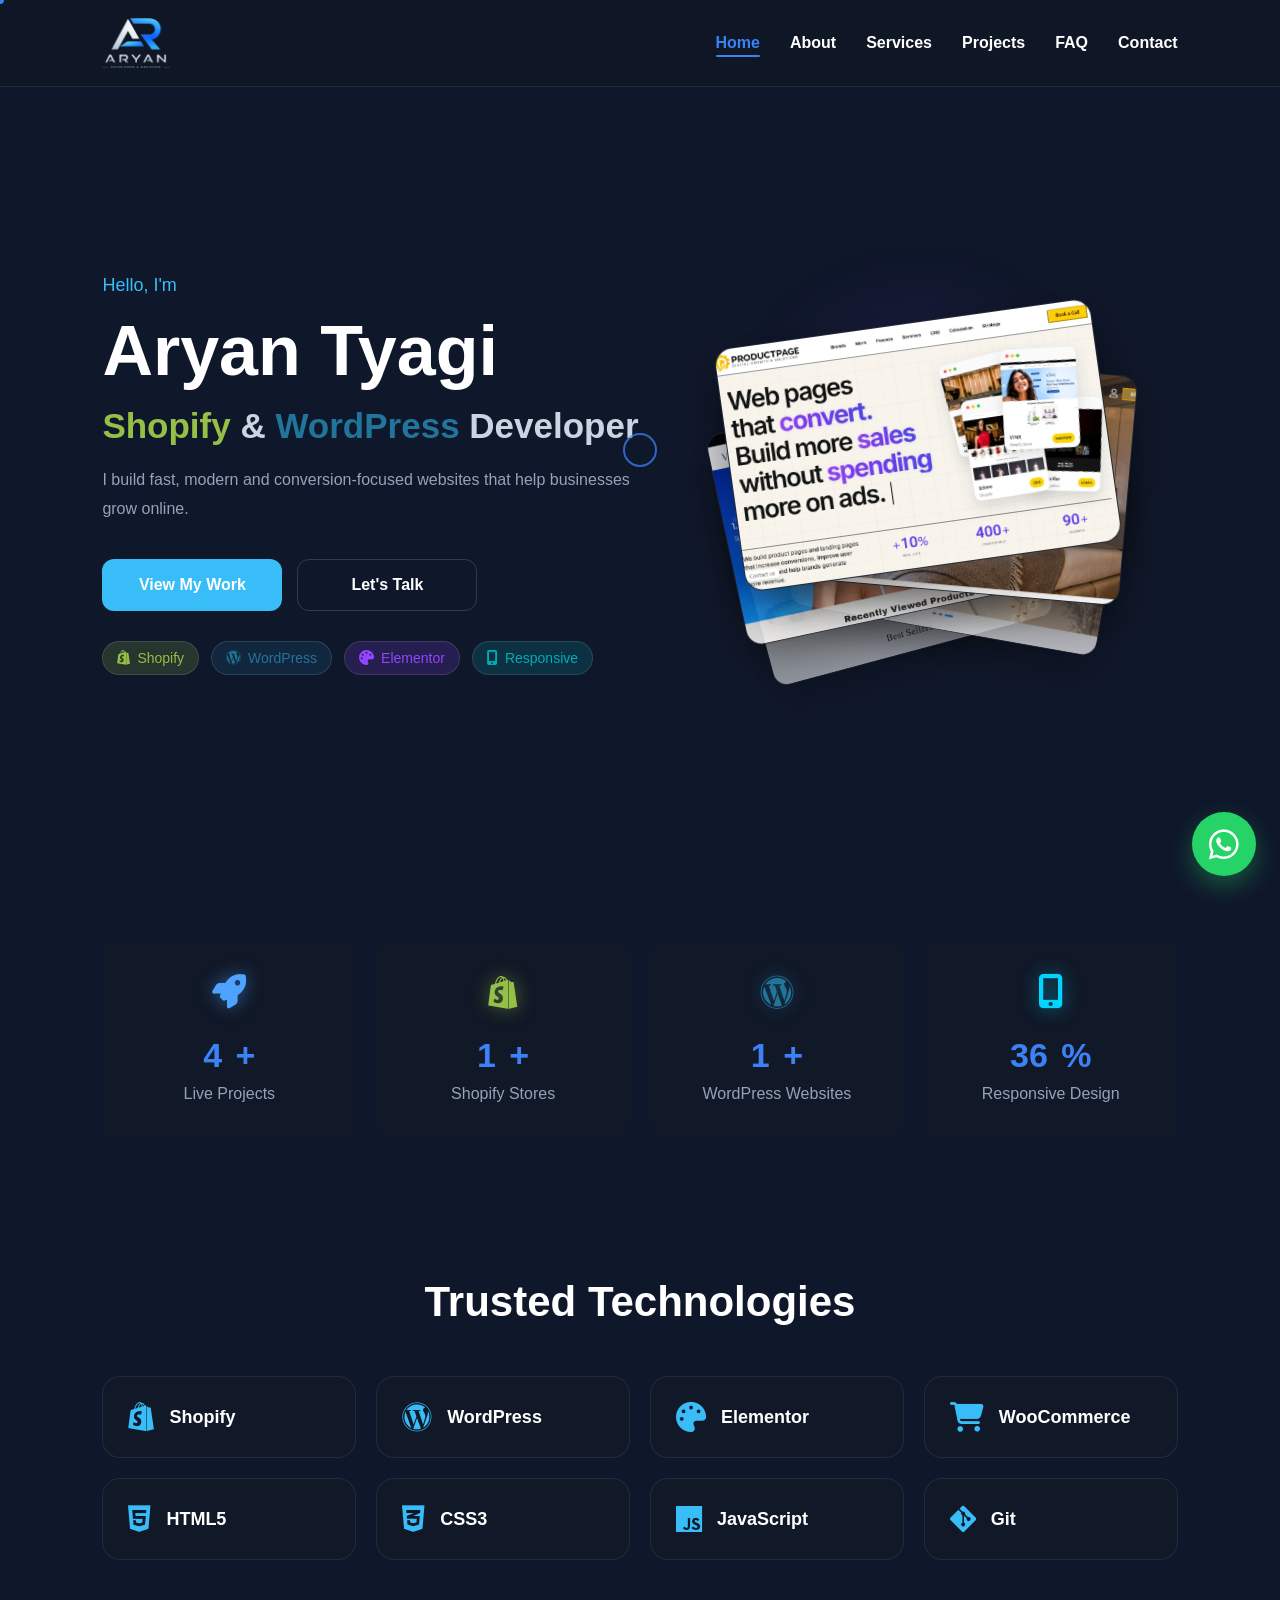
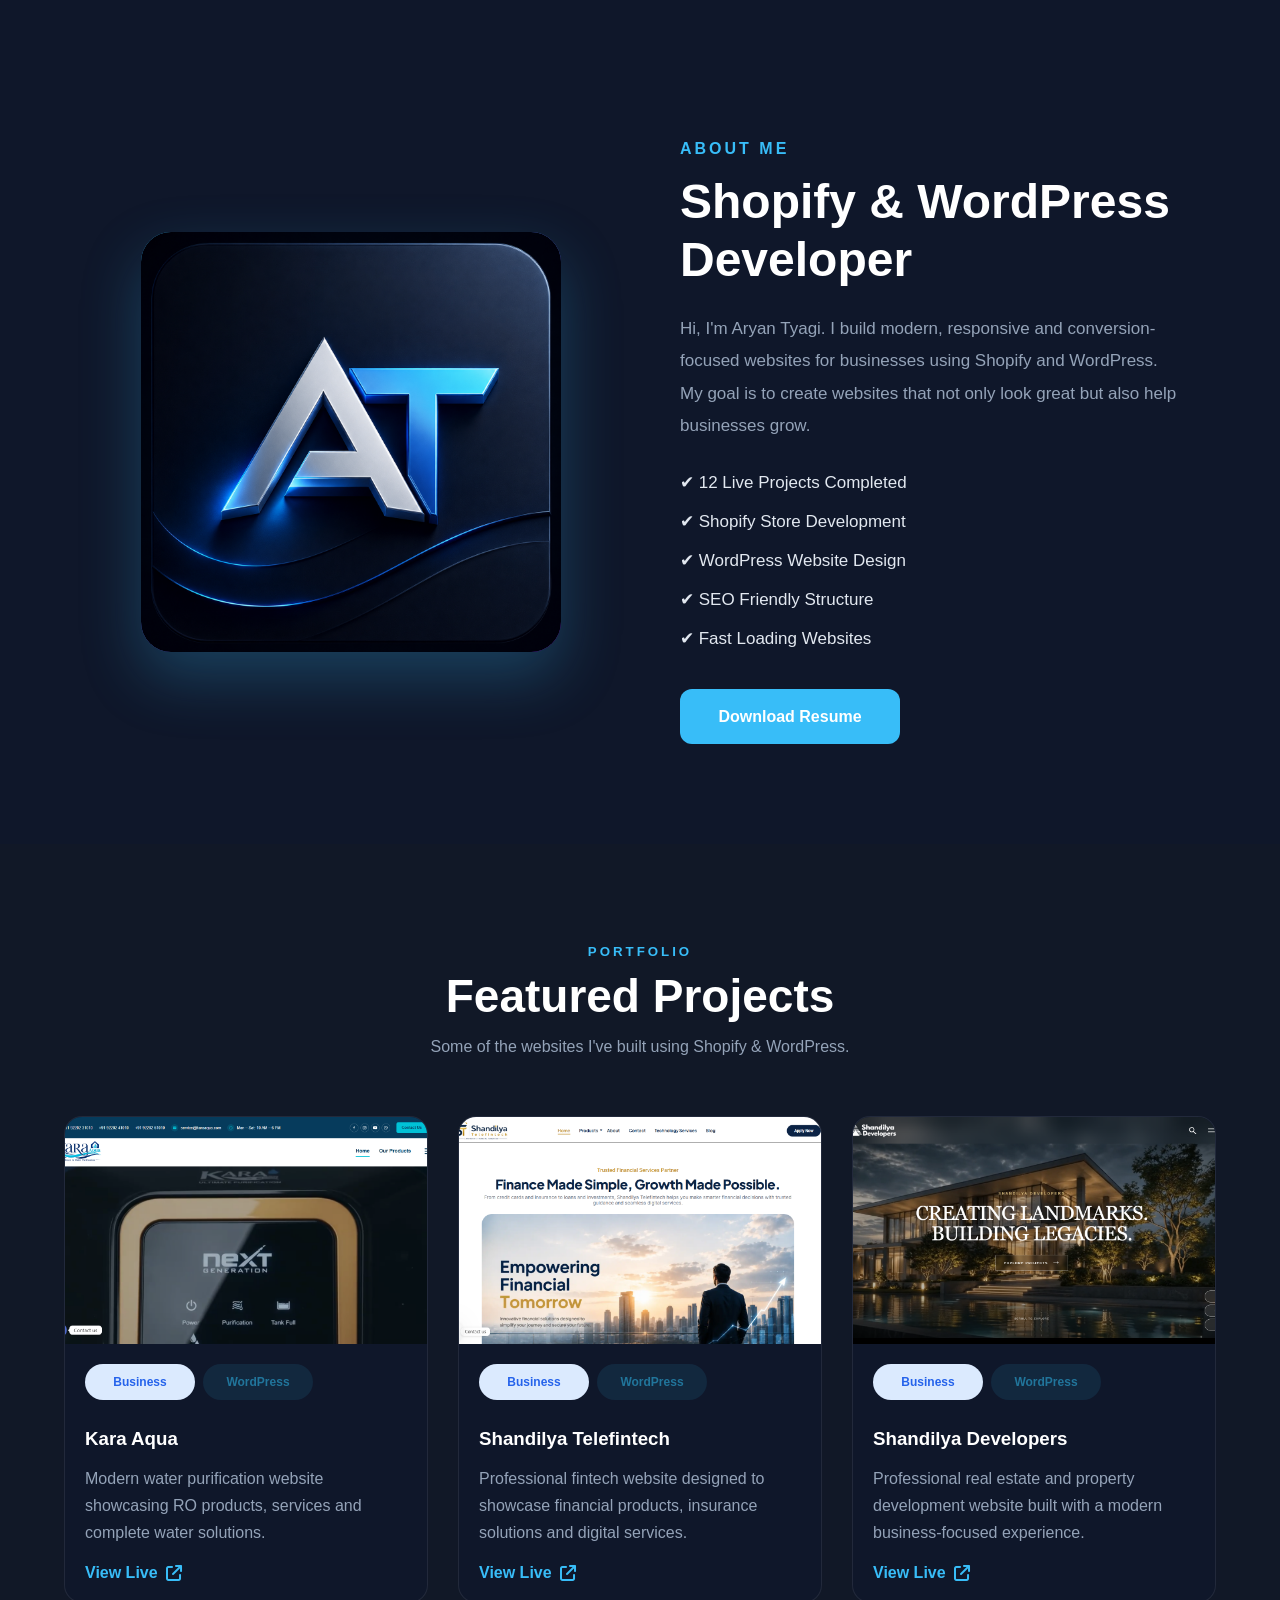
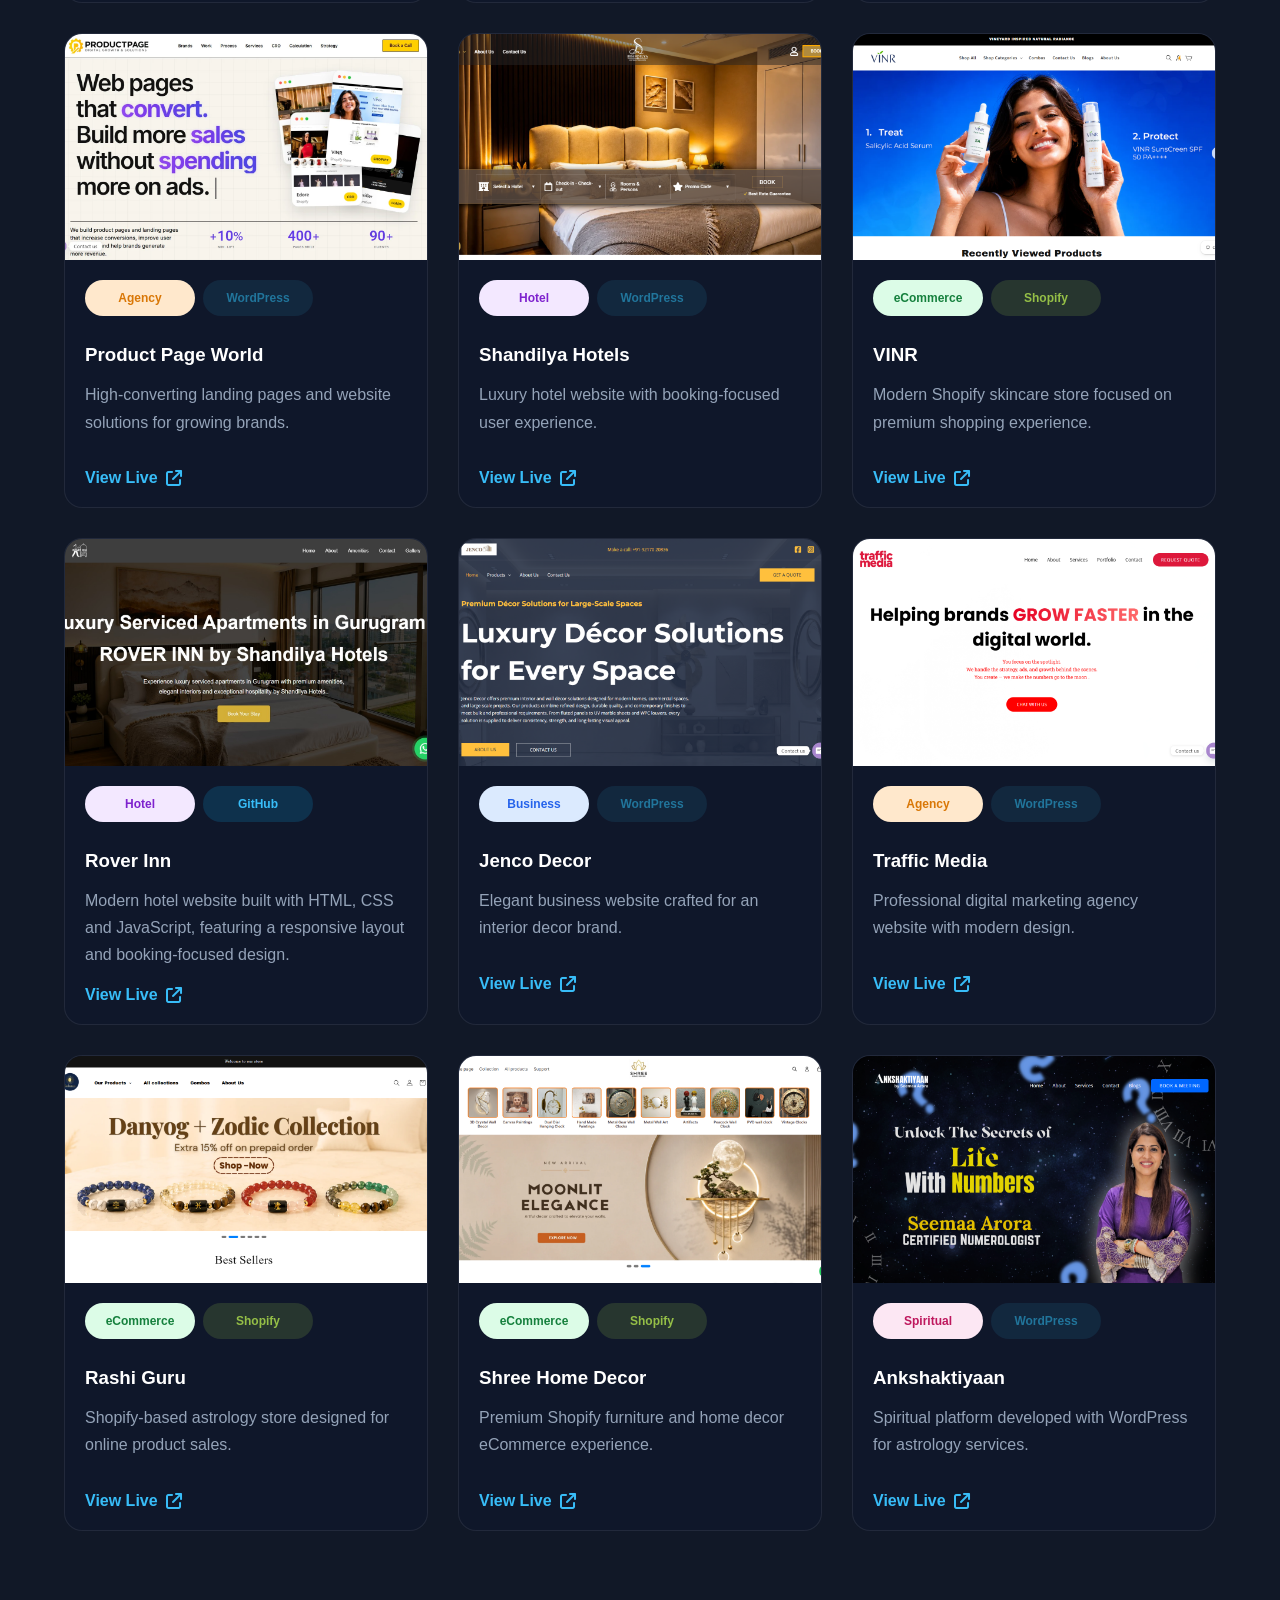
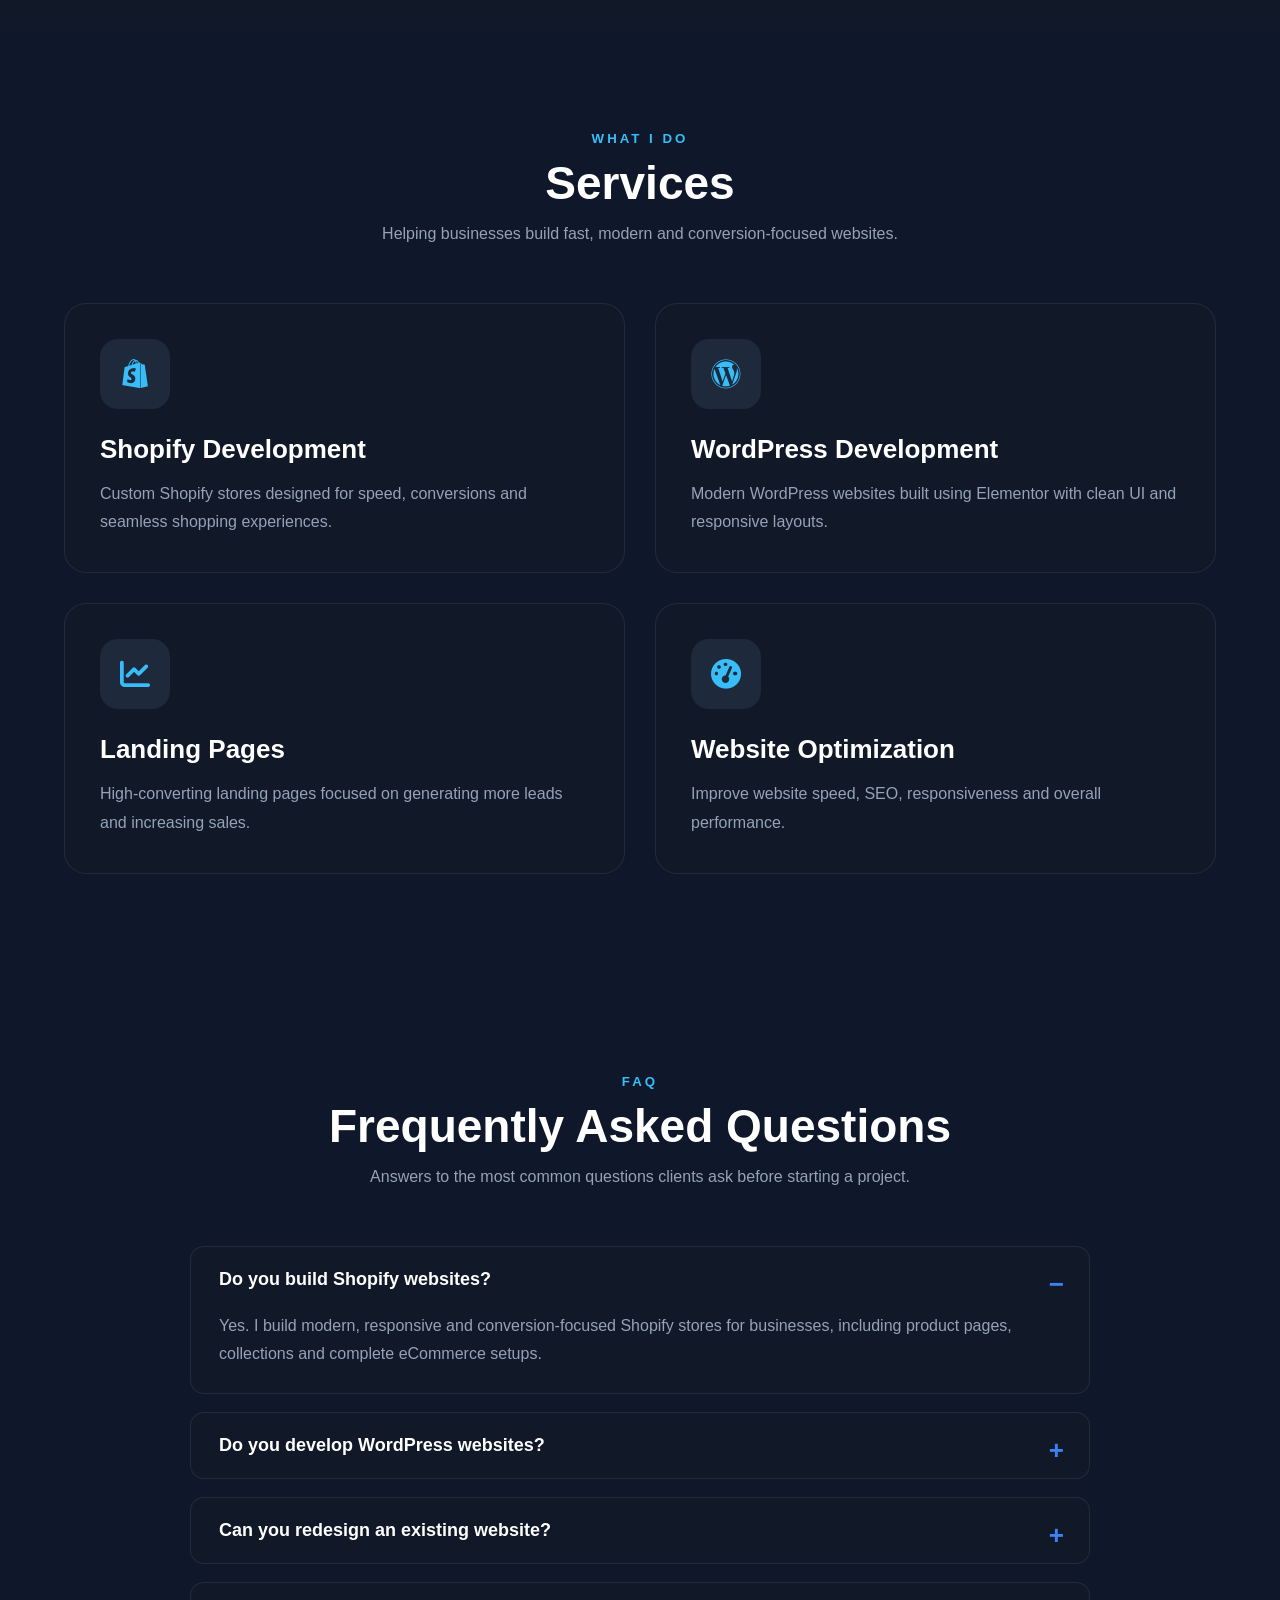
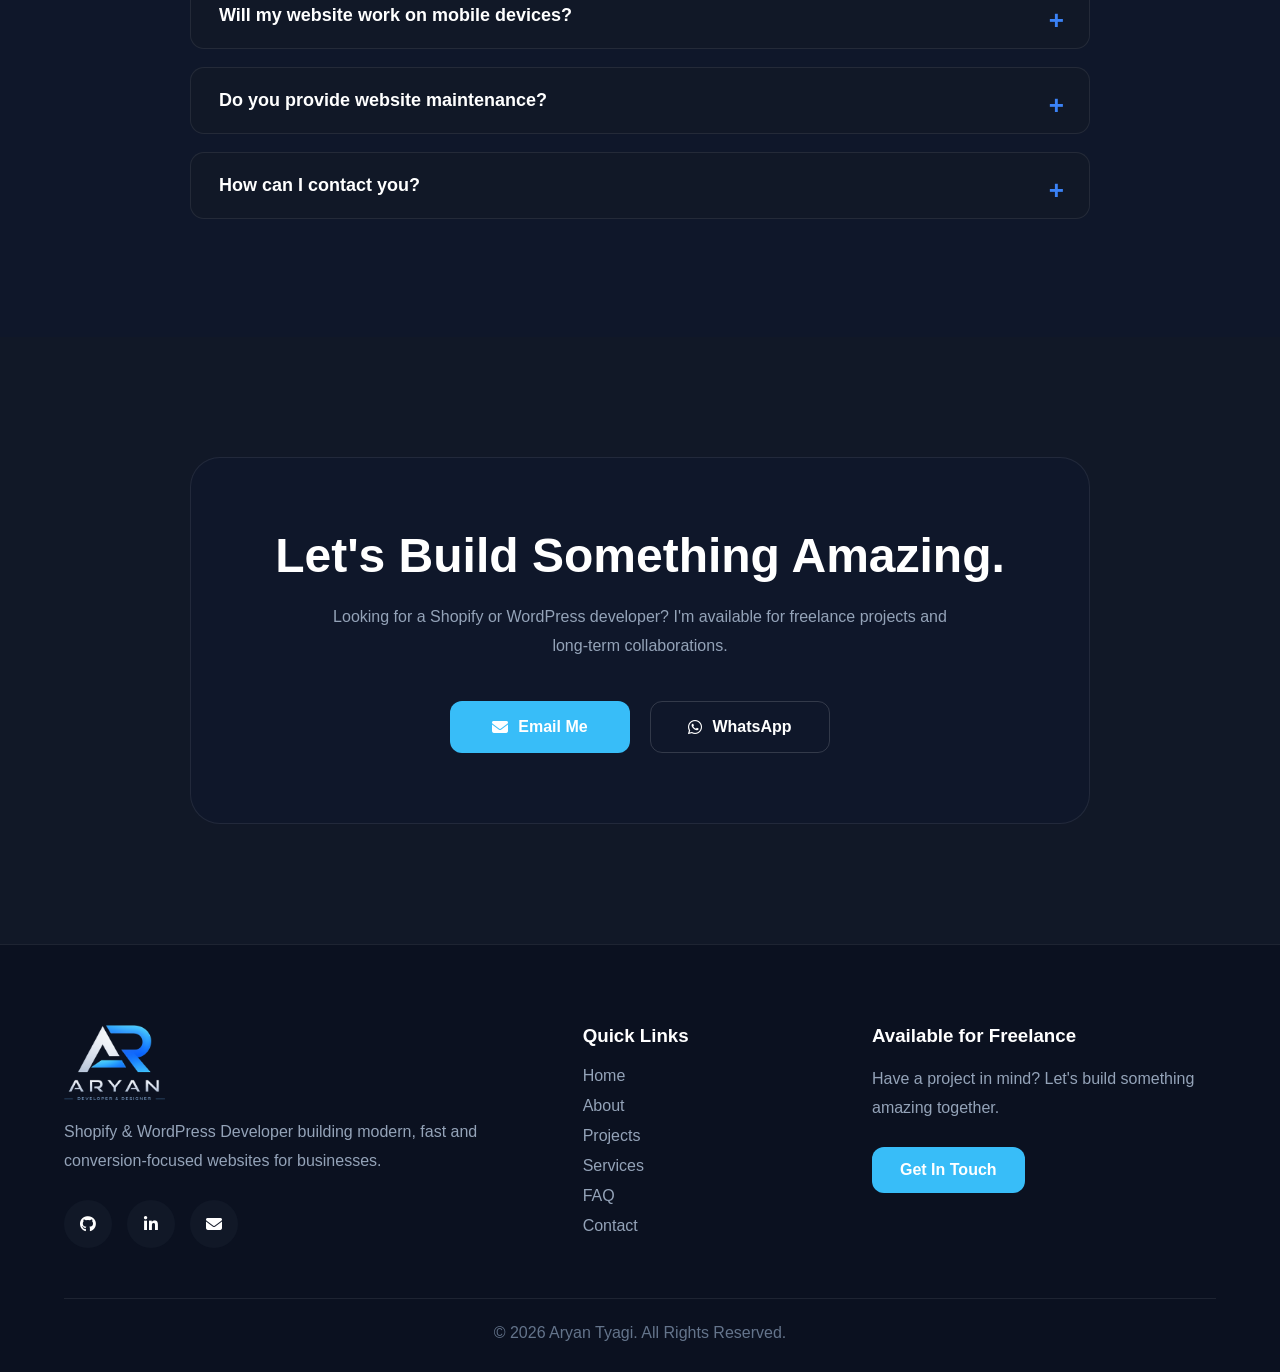
<file: index.html>
<!DOCTYPE html>
<html lang="en">
<head>

    <meta property="og:type" content="website">
    <meta property="og:title" content="Aryan Tyagi | Shopify & WordPress Developer">
    <meta property="og:description" content="Modern Shopify & WordPress websites built for speed, SEO and conversions.">
    <meta property="og:url" content="https://portfolio-2c6.pages.dev/">
    <meta property="og:image" content="https://portfolio-2c6.pages.dev/assets/images/og-image.jpg">
    <meta property="og:site_name" content="Aryan Tyagi Portfolio">
    <meta property="og:locale" content="en_IN">

    <meta name="twitter:card" content="summary_large_image">
    <meta name="twitter:title" content="Aryan Tyagi | Shopify & WordPress Developer">
    <meta name="twitter:description" content="Modern Shopify & WordPress websites built for speed, SEO and conversions.">
    <meta name="twitter:image" content="https://portfolio-2c6.pages.dev/assets/images/og-image.jpg">

    <link rel="stylesheet" href="https://cdnjs.cloudflare.com/ajax/libs/font-awesome/6.7.2/css/all.min.css">

    <link rel="stylesheet" href="https://unpkg.com/aos@2.3.4/dist/aos.css">

    <meta charset="UTF-8">
    <meta name="viewport" content="width=device-width, initial-scale=1.0">
    <title>Aryan Tyagi | Shopify & WordPress Developer</title>

    <meta name="description" content="Aryan Tyagi is a Shopify & WordPress Developer specializing in responsive, SEO-friendly and conversion-focused websites using Shopify, WordPress and Elementor. Explore live projects and web development services.">

    <meta name="keywords" content="Aryan Tyagi, Shopify Developer, WordPress Developer, Elementor Developer, Frontend Developer, Web Developer India, Portfolio">

    <meta name="author" content="Aryan Tyagi">

    <meta name="robots" content="index, follow">

    <meta name="theme-color" content="#0f172a">

    <link rel="manifest" href="manifest.json">

    <link rel="canonical" href="https://portfolio-2c6.pages.dev/">

    <link rel="icon" type="image/png" href="assets/images/logo_trimmed.png">
    <link rel="apple-touch-icon" href="assets/images/logo_trimmed.png">

    <link rel="stylesheet" href="style.css">
    <link rel="stylesheet" href="navbar.css">
    <link rel="stylesheet" href="about.css">
    <link rel="stylesheet" href="services.css">
    <link rel="stylesheet" href="projects.css">
    <link rel="stylesheet" href="contact.css">
    <link rel="stylesheet" href="footer.css">
    <link rel="stylesheet" href="cursor.css">

    <script type="application/ld+json">
        {
        "@context":"https://schema.org",
        "@type":"Person",
        "name":"Aryan Tyagi",
        "url":"https://portfolio-2c6.pages.dev/",
        "jobTitle":"Shopify & WordPress Developer",
        "image":"https://portfolio-2c6.pages.dev/assets/images/logo_trimmed.png",
        "sameAs":[
        "https://www.linkedin.com/in/aryan-tyagi-51640a218/",
        "https://github.com/Aryan-Tyagi-Web"
        ],
        "knowsAbout":[
        "Shopify",
        "WordPress",
        "Elementor",
        "JavaScript",
        "HTML",
        "CSS",
        "SEO"
        ]
        }
    </script>

    <!-- Google tag (gtag.js) -->
    <script async src="https://www.googletagmanager.com/gtag/js?id=G-XNX44F1BGQ"></script>
    <script>
        window.dataLayer = window.dataLayer || [];
        function gtag(){dataLayer.push(arguments);}
        gtag('js', new Date());

        gtag('config', 'G-JS57R6JM7F');
    </script>

    <!-- Microsoft Clarity -->
    <script type="text/javascript">
        (function(c,l,a,r,i,t,y){
            c[a]=c[a]||function(){(c[a].q=c[a].q||[]).push(arguments)};
            t=l.createElement(r);t.async=1;t.src="https://www.clarity.ms/tag/"+i;
            y=l.getElementsByTagName(r)[0];y.parentNode.insertBefore(t,y);
        })(window, document, "clarity", "script", "xv6al74b6t");
    </script>

    <script type="application/ld+json">
{
  "@context":"https://schema.org",
  "@type":"FAQPage",
  "mainEntity":[

    {
      "@type":"Question",
      "name":"Do you build Shopify websites?",
      "acceptedAnswer":{
        "@type":"Answer",
        "text":"Yes. I build modern, responsive and conversion-focused Shopify stores for businesses."
      }
    },

    {
      "@type":"Question",
      "name":"Do you develop WordPress websites?",
      "acceptedAnswer":{
        "@type":"Answer",
        "text":"Yes. I develop responsive WordPress websites using Elementor with SEO-friendly structure."
      }
    },

    {
      "@type":"Question",
      "name":"Can you redesign an existing website?",
      "acceptedAnswer":{
        "@type":"Answer",
        "text":"Yes. I redesign Shopify and WordPress websites to improve UI, speed and conversions."
      }
    },

    {
      "@type":"Question",
      "name":"Will my website be mobile responsive?",
      "acceptedAnswer":{
        "@type":"Answer",
        "text":"Yes. Every website I build is fully responsive for desktop, tablet and mobile."
      }
    },

    {
      "@type":"Question",
      "name":"Do you provide website maintenance?",
      "acceptedAnswer":{
        "@type":"Answer",
        "text":"Yes. I provide website maintenance, bug fixes, updates and performance optimization."
      }
    },

    {
      "@type":"Question",
      "name":"How can I contact you?",
      "acceptedAnswer":{
        "@type":"Answer",
        "text":"You can contact me through WhatsApp, Email or LinkedIn from the Contact section."
      }
    }

  ]
}
</script>

</head>

<body>

    <div class="scroll-progress"></div>

    <header>
        <nav>
            <div class="logo">
                <a href="#home">
                    <img src="assets/images/logo_trimmed.png" alt="Aryan Logo">
                </a>
            </div>

            <ul>

                <li><a href="#home">Home</a></li>
                <li><a href="#about">About</a></li>
                <li><a href="#services">Services</a></li>
                <li><a href="#projects">Projects</a></li>
                <li><a href="#faq">FAQ</a></li>
                <li><a href="#contact">Contact</a></li>

            </ul>

            <div class="menu-toggle">
                <span></span>
                <span></span>
                <span></span>
            </div>

        </nav>
    </header>

    <div class="menu-overlay"></div>

    <section class="hero" id="home">

    <div class="hero-left">

        <span>Hello, I'm</span>

        <h1>Aryan Tyagi</h1>

        <h2>
            <span class="shopify">Shopify</span> &
            <span class="wordpress">WordPress</span>
            Developer
        </h2>

        <p>
            I build fast, modern and conversion-focused websites
            that help businesses grow online.
        </p>

        <div class="hero-buttons">

            <a href="#projects" class="btn-primary">View My Work</a>

            <a href="#contact" class="btn-secondary">Let's Talk</a>
        </div>

        <div class="hero-skills">

    <span><i class="fa-brands fa-shopify"></i> Shopify</span>

    <span><i class="fa-brands fa-wordpress"></i> WordPress</span>

    <span><i class="fa-solid fa-palette"></i> Elementor</span>

    <span><i class="fa-solid fa-mobile-screen"></i> Responsive</span>

</div>

    </div>

    <div class="hero-right">

    <div class="project-stack">

        <div class="project-card-stack card-1">
            <img src="assets/images/product-page-world.webp.png" alt="Product Page World">
        </div>

        <div class="project-card-stack card-2">
            <img src="assets/images/shandilyya-hotels.webp.png" alt="Shandilya Hotels">
        </div>

        <div class="project-card-stack card-3">
            <img src="assets/images/vinr.webp.png" alt="VINR">
        </div>

        <div class="project-card-stack card-4">
            <img src="assets/images/shree-home-decor.webp.png" alt="Shree Home Decor">
        </div>

        <div class="project-card-stack card-5">
            <img src="assets/images/rashiguru.webp.png" alt="Rashi Guru">
        </div>

    </div>

</div>

</section>

<section class="stats">

    <div class="stat-box">

        <i class="fa-solid fa-rocket stat-icon"></i>

        <h2>
            <span class="counter" data-target="12">0</span>
            <span class="suffix">+</span>
        </h2>

        <p>Live Projects</p>

    </div>

    <div class="stat-box">

        <i class="fa-brands fa-shopify stat-icon"></i>

        <h2>
            <span class="counter" data-target="4">0</span>
            <span class="suffix">+</span>
        </h2>

        <p>Shopify Stores</p>

    </div>

    <div class="stat-box">

        <i class="fa-brands fa-wordpress stat-icon"></i>

        <h2>
            <span class="counter" data-target="5">0</span>
            <span class="suffix">+</span>
        </h2>

        <p>WordPress Websites</p>

    </div>

    <div class="stat-box">

        <i class="fa-solid fa-mobile-screen-button stat-icon"></i>

        <h2>
            <span class="counter" data-target="100">0</span>
            <span class="suffix">%</span>
        </h2>

        <p>Responsive Design</p>

    </div>

</section>

<section class="technologies">

    <h2>Trusted Technologies</h2>

    <div class="tech-grid">

        <div class="tech-card">
            <i class="fa-brands fa-shopify"></i>
            <span>Shopify</span>
        </div>

        <div class="tech-card">
            <i class="fa-brands fa-wordpress"></i>
            <span>WordPress</span>
        </div>

        <div class="tech-card">
            <i class="fa-solid fa-palette"></i>
            <span>Elementor</span>
        </div>

        <div class="tech-card">
            <i class="fa-solid fa-cart-shopping"></i>
            <span>WooCommerce</span>
        </div>

        <div class="tech-card">
            <i class="fa-brands fa-html5"></i>
            <span>HTML5</span>
        </div>

        <div class="tech-card">
            <i class="fa-brands fa-css3-alt"></i>
            <span>CSS3</span>
        </div>

        <div class="tech-card">
            <i class="fa-brands fa-js"></i>
            <span>JavaScript</span>
        </div>

        <div class="tech-card">
            <i class="fa-brands fa-git-alt"></i>
            <span>Git</span>
        </div>

    </div>

</section>

<section class="about" id="about">

    <div class="about-left">

        <div class="about-image" data-aos="fade-right">
            <img src="assets/images/about-image.png" alt="Aryan Tyagi">
        </div>

    </div>

    <div class="about-right" data-aos="fade-left">

        <h5>ABOUT ME</h5>

        <h2>Shopify & WordPress Developer</h2>

        <p>
            Hi, I'm Aryan Tyagi. I build modern, responsive and conversion-focused
            websites for businesses using Shopify and WordPress. My goal is to
            create websites that not only look great but also help businesses grow.
        </p>

        <ul>

            <li>✔ 12 Live Projects Completed</li>

            <li>✔ Shopify Store Development</li>

            <li>✔ WordPress Website Design</li>

            <li>✔ SEO Friendly Structure</li>

            <li>✔ Fast Loading Websites</li>

        </ul>

        <a href="assets/resume/Aryan-Tyagi-Resume.pdf"
            class="btn-primary"
            download>
            Download Resume
        </a>

    </div>

</section>

<section class="projects" id="projects">

    <div class="section-title" data-aos="fade-up">
        <h5>PORTFOLIO</h5>
        <h2>Featured Projects</h2>
        <p>Some of the websites I've built using Shopify & WordPress.</p>
    </div>

    <div class="project-grid">

        <!-- ================= ROW 4 ================= -->

<!-- Kara Aqua -->
<div class="project-card"
     data-aos="zoom-in"
     data-aos-delay="1000">
    <div class="project-image">
        <img src="assets/images/kara-aqua.webp.png" alt="Kara Aqua">
    </div>

    <div class="project-content">
        <div class="project-tags">

    <span class="project-type business">
        Business
    </span>

    <span class="project-category wordpress">
        WordPress
    </span>

</div>
        <h3>Kara Aqua</h3>
        <p>Modern water purification website showcasing RO products, services and complete water solutions.</p>

        <a href="https://karaaqua.com/" target="_blank" class="project-link">
    View Live
    <i class="fa-solid fa-arrow-up-right-from-square"></i>
</a>
    </div>
</div>


<!-- Shandilya Telefintech -->
<div class="project-card"
     data-aos="zoom-in"
     data-aos-delay="1100">
    <div class="project-image">
        <img src="assets/images/shandilya-telefintech.webp.png" alt="Shandilya Telefintech">
    </div>

    <div class="project-content">
        <div class="project-tags">

    <span class="project-type business">
        Business
    </span>

    <span class="project-category wordpress">
        WordPress
    </span>

</div>
        <h3>Shandilya Telefintech</h3>
        <p>Professional fintech website designed to showcase financial products, insurance solutions and digital services.</p>

        <a href="https://shandilyatelefintech.com/" target="_blank" class="project-link">
    View Live
    <i class="fa-solid fa-arrow-up-right-from-square"></i>
</a>
    </div>
</div>


<!-- Shandilya Developers -->
<div class="project-card"
     data-aos="zoom-in"
     data-aos-delay="1200">
    <div class="project-image">
        <img src="assets/images/shandilya-developers.webp.png" alt="Shandilya Developers">
    </div>

    <div class="project-content">
        <div class="project-tags">

    <span class="project-type business">
        Business
    </span>

    <span class="project-category wordpress">
        WordPress
    </span>

</div>
        <h3>Shandilya Developers</h3>
        <p>Professional real estate and property development website built with a modern business-focused experience.</p>

        <a href="https://shandilyadevelopers.com/" target="_blank" class="project-link">
    View Live
    <i class="fa-solid fa-arrow-up-right-from-square"></i>
</a>
    </div>
</div>

        <!-- ================= ROW 1 ================= -->

<!-- Product Page World -->
<div class="project-card"
     data-aos="zoom-in"
     data-aos-delay="100">
    <div class="project-image">
        <img src="assets/images/product-page-world.webp.png" alt="Product Page World">
    </div>

    <div class="project-content">
        <div class="project-tags">

    <span class="project-type agency">
        Agency
    </span>

    <span class="project-category wordpress">
        WordPress
    </span>

</div>
        <h3>Product Page World</h3>
        <p>High-converting landing pages and website solutions for growing brands.</p>

        <a href="https://productpageworld.com/" target="_blank" class="project-link">
    View Live
    <i class="fa-solid fa-arrow-up-right-from-square"></i>
</a>
    </div>
</div>

<!-- Shandilya Hotels -->
<div class="project-card"
     data-aos="zoom-in"
     data-aos-delay="200">
    <div class="project-image">
        <img src="assets/images/shandilyya-hotels.webp.png" alt="Shandilya Hotels">
    </div>

    <div class="project-content">
        <div class="project-tags">

    <span class="project-type hotel">
        Hotel
    </span>

    <span class="project-category wordpress">
        WordPress
    </span>

</div>
        <h3>Shandilya Hotels</h3>
        <p>Luxury hotel website with booking-focused user experience.</p>

        <a href="https://shandilyahotelsworld.com/" target="_blank" class="project-link">
    View Live
    <i class="fa-solid fa-arrow-up-right-from-square"></i>
</a>
    </div>
</div>

<!-- VINR -->
<div class="project-card"
     data-aos="zoom-in"
     data-aos-delay="300">
    <div class="project-image">
        <img src="assets/images/vinr.webp.png" alt="VINR">
    </div>

    <div class="project-content">
        <div class="project-tags">

    <span class="project-type ecommerce">
        eCommerce
    </span>

    <span class="project-category shopify">
        Shopify
    </span>

</div>
        <h3>VINR</h3>
        <p>Modern Shopify skincare store focused on premium shopping experience.</p>

        <a href="https://thevinr.com/" target="_blank" class="project-link">
    View Live
    <i class="fa-solid fa-arrow-up-right-from-square"></i>
</a>
    </div>
</div>

<!-- Rover Inn -->
<div class="project-card"
     data-aos="zoom-in"
     data-aos-delay="900">

    <div class="project-image">
        <img src="assets/images/rover-inn.webp.png" alt="Rover Inn">
    </div>

    <div class="project-content">

        <div class="project-tags">

            <span class="project-type hotel">
                Hotel
            </span>

            <span class="project-category html">
                GitHub
            </span>

        </div>

        <h3>Rover Inn</h3>

        <p>
            Modern hotel website built with HTML, CSS and JavaScript,
            featuring a responsive layout and booking-focused design.
        </p>

        <a href="https://roverinnhotels-del.github.io/rover-inn/"
           target="_blank"
           class="project-link">

            View Live
            <i class="fa-solid fa-arrow-up-right-from-square"></i>

        </a>

    </div>

</div>

<!-- ================= ROW 2 ================= -->

<!-- Jenco Decor -->
<div class="project-card"
     data-aos="zoom-in"
     data-aos-delay="400">
    <div class="project-image">
        <img src="assets/images/jenco-decor.webp.png" alt="Jenco Decor">
    </div>

    <div class="project-content">
       <div class="project-tags">

    <span class="project-type business">
        Business
    </span>

    <span class="project-category wordpress">
        WordPress
    </span>

</div>
        <h3>Jenco Decor</h3>
        <p>Elegant business website crafted for an interior decor brand.</p>

        <a href="https://jencodecor.com/" target="_blank" class="project-link">
    View Live
    <i class="fa-solid fa-arrow-up-right-from-square"></i>
</a>
    </div>
</div>

<!-- Traffic Media -->
<div class="project-card"
     data-aos="zoom-in"
     data-aos-delay="500">
    <div class="project-image">
        <img src="assets/images/traffic-media.webp.png" alt="Traffic Media">
    </div>

    <div class="project-content">
        <div class="project-tags">

    <span class="project-type agency">
        Agency
    </span>

    <span class="project-category wordpress">
        WordPress
    </span>

</div>
        <h3>Traffic Media</h3>
        <p>Professional digital marketing agency website with modern design.</p>

       <a href="https://trafficmedia.agency/" target="_blank" class="project-link">
    View Live
    <i class="fa-solid fa-arrow-up-right-from-square"></i>
</a>
    </div>
</div>

<!-- Rashi Guru -->
<div class="project-card"
     data-aos="zoom-in"
     data-aos-delay="600">
    <div class="project-image">
        <img src="assets/images/rashiguru.webp.png" alt="Rashi Guru">
    </div>

    <div class="project-content">
       <div class="project-tags">

    <span class="project-type ecommerce">
        eCommerce
    </span>

    <span class="project-category shopify">
        Shopify
    </span>

</div>
        <h3>Rashi Guru</h3>
        <p>Shopify-based astrology store designed for online product sales.</p>

        <a href="https://rashiguru.store/" target="_blank" class="project-link">
    View Live
    <i class="fa-solid fa-arrow-up-right-from-square"></i>
</a>
    </div>
</div>

<!-- ================= ROW 3 ================= -->

<!-- Shree Home Decor -->
<div class="project-card"
     data-aos="zoom-in"
     data-aos-delay="700">
    <div class="project-image">
        <img src="assets/images/shree-home-decor.webp.png" alt="Shree Home Decor">
    </div>

    <div class="project-content">
        <div class="project-tags">

    <span class="project-type ecommerce">
        eCommerce
    </span>

    <span class="project-category shopify">
        Shopify
    </span>

</div>
        <h3>Shree Home Decor</h3>
        <p>Premium Shopify furniture and home decor eCommerce experience.</p>

        <a href="https://www.shreehomedecor.com/" target="_blank" class="project-link">
    View Live
    <i class="fa-solid fa-arrow-up-right-from-square"></i>
</a>
    </div>
</div>

<!-- Ankshaktiyaan -->
<div class="project-card"
     data-aos="zoom-in"
     data-aos-delay="800">
    <div class="project-image">
        <img src="assets/images/ankshaktiyaan.webp.png" alt="Ankshaktiyaan">
    </div>

    <div class="project-content">
        <div class="project-tags">

    <span class="project-type spiritual">
        Spiritual
    </span>

    <span class="project-category wordpress">
        WordPress
    </span>

</div>
        <h3>Ankshaktiyaan</h3>
        <p>Spiritual platform developed with WordPress for astrology services.</p>

        <a href="https://ankshaktiyaan.com/" target="_blank" class="project-link">
    View Live
    <i class="fa-solid fa-arrow-up-right-from-square"></i>
</a>
    </div>
</div>

        </div>

    </div>

</section>

<section class="services" id="services">

    <div class="section-title" data-aos="fade-up">
        <h5>WHAT I DO</h5>
        <h2>Services</h2>
        <p>Helping businesses build fast, modern and conversion-focused websites.</p>
    </div>

    <div class="services-grid">

        <div class="service-card"
     data-aos="fade-up"
     data-aos-delay="100">
            <div class="service-icon">
                <i class="fa-brands fa-shopify"></i>
            </div>

            <h3>Shopify Development</h3>

            <p>
                Custom Shopify stores designed for speed,
                conversions and seamless shopping experiences.
            </p>
        </div>

        <div class="service-card"
     data-aos="fade-up"
     data-aos-delay="200">

            <div class="service-icon">
                <i class="fa-brands fa-wordpress"></i>
            </div>

            <h3>WordPress Development</h3>

            <p>
                Modern WordPress websites built using Elementor
                with clean UI and responsive layouts.
            </p>

        </div>

        <div class="service-card"
     data-aos="fade-up"
     data-aos-delay="300">

            <div class="service-icon">
                <i class="fa-solid fa-chart-line"></i>
            </div>

            <h3>Landing Pages</h3>

            <p>
                High-converting landing pages focused on generating
                more leads and increasing sales.
            </p>

        </div>

        <div class="service-card"
     data-aos="fade-up"
     data-aos-delay="400">

            <div class="service-icon">
                <i class="fa-solid fa-gauge-high"></i>
            </div>

            <h3>Website Optimization</h3>

            <p>
                Improve website speed, SEO,
                responsiveness and overall performance.
            </p>

        </div>

    </div>

</section>

<section class="faq" id="faq">

    <div class="section-title">
        <h5>FAQ</h5>
        <h2>Frequently Asked Questions</h2>
        <p>Answers to the most common questions clients ask before starting a project.</p>
    </div>

    <div class="faq-container">

        <details class="faq-item" open>
            <summary>Do you build Shopify websites?</summary>
            <p>Yes. I build modern, responsive and conversion-focused Shopify stores for businesses, including product pages, collections and complete eCommerce setups.</p>
        </details>

        <details class="faq-item">
            <summary>Do you develop WordPress websites?</summary>
            <p>Yes. I create custom WordPress websites using Elementor with responsive layouts, SEO-friendly structure and fast loading performance.</p>
        </details>

        <details class="faq-item">
            <summary>Can you redesign an existing website?</summary>
            <p>Absolutely. I can redesign outdated Shopify and WordPress websites to improve design, speed, user experience and conversions.</p>
        </details>

        <details class="faq-item">
            <summary>Will my website work on mobile devices?</summary>
            <p>Yes. Every website I build is fully responsive and optimized for desktop, tablet and mobile devices.</p>
        </details>

        <details class="faq-item">
            <summary>Do you provide website maintenance?</summary>
            <p>Yes. I can help with updates, bug fixes, speed optimization and ongoing website maintenance after launch.</p>
        </details>

        <details class="faq-item">
            <summary>How can I contact you?</summary>
            <p>You can contact me anytime through WhatsApp, Email or LinkedIn from the Contact section of this portfolio.</p>
        </details>

    </div>

</section>

<section class="contact" id="contact" data-aos="zoom-in">

    <div class="contact-box">

        <h2>Let's Build Something Amazing.</h2>

        <p>
            Looking for a Shopify or WordPress developer?
            I'm available for freelance projects and long-term collaborations.
        </p>

        <div class="contact-buttons">

            <a href="https://mail.google.com/mail/?view=cm&fs=1&to=tyagiaryannda@gmail.com&su=Website%20Project%20Inquiry&body=Hi%20Aryan%2C%0A%0AI%20came%20across%20your%20portfolio%20and%20I%27m%20interested%20in%20discussing%20a%20Shopify%2FWordPress%20website%20project.%0A%0APlease%20let%20me%20know%20a%20good%20time%20to%20connect.%0A%0AThanks!"
                target="_blank"
                rel="noopener noreferrer"
                class="btn-primary">
                <i class="fa-solid fa-envelope"></i>
                 Email Me
            </a>

            <a href="https://wa.me/919625332506?text=Hi%20Aryan%20%F0%9F%91%8B%20I%20came%20across%20your%20portfolio%20and%20I%27m%20interested%20in%20discussing%20a%20Shopify%2FWordPress%20website%20project.%20When%20would%20be%20a%20good%20time%20to%20connect%3F" target="_blank" class="btn-secondary">
                <i class="fa-brands fa-whatsapp"></i>
                WhatsApp
            </a>

        </div>

    </div>

</section>

<footer class="footer">

    <div class="footer-container" data-aos="fade-up">

        <!-- Left -->
        <div class="footer-about">

            <div class="logo">
                <a href="#home">
                    <img src="assets/images/logo_trimmed.png" alt="Aryan Logo">
                </a>
            </div>

            <p>
                Shopify & WordPress Developer building modern,
                fast and conversion-focused websites for businesses.
            </p>

            <div class="footer-social">

                <a href="https://github.com/Aryan-Tyagi-Web" target="_blank" rel="noopener noreferrer">
                    <i class="fa-brands fa-github"></i>
                </a>

                <a href="https://www.linkedin.com/in/aryan-tyagi-51640a218/" target="_blank" rel="noopener noreferrer">
                    <i class="fa-brands fa-linkedin-in"></i>
                </a>

                <a href="https://mail.google.com/mail/?view=cm&fs=1&to=tyagiaryannda@gmail.com&su=Website%20Project%20Inquiry&body=Hi%20Aryan%2C%0A%0AI%20came%20across%20your%20portfolio%20and%20I%27m%20interested%20in%20discussing%20a%20Shopify%2FWordPress%20website%20project.%0A%0APlease%20let%20me%20know%20a%20good%20time%20to%20connect.%0A%0AThanks!"
                    target="_blank"
                    rel="noopener noreferrer"
                    aria-label="Email">
                    <i class="fa-solid fa-envelope"></i>
                </a>

            </div>

        </div>

        <!-- Center -->
        <div class="footer-links">

            <h3>Quick Links</h3>

            <a href="#home">Home</a>
            <a href="#about">About</a>
            <a href="#projects">Projects</a>
            <a href="#services">Services</a>
            <a href="#faq">FAQ</a>
            <a href="#contact">Contact</a>

        </div>

        <!-- Right -->
        <div class="footer-cta">

            <h3>Available for Freelance</h3>

            <p>
                Have a project in mind? Let's build something amazing together.
            </p>

            <a href="https://mail.google.com/mail/?view=cm&fs=1&to=tyagiaryannda@gmail.com&su=Website%20Project%20Inquiry&body=Hi%20Aryan%2C%0A%0AI%20came%20across%20your%20portfolio%20and%20I%27m%20interested%20in%20discussing%20a%20Shopify%2FWordPress%20website%20project.%0A%0APlease%20let%20me%20know%20a%20good%20time%20to%20connect.%0A%0AThanks!"
                target="_blank"
                rel="noopener noreferrer"
                class="footer-btn">
                Get In Touch
            </a>

        </div>

    </div>

    <div class="footer-bottom">

        <p>
            © 2026 Aryan Tyagi. All Rights Reserved.
        </p>

    </div>

</footer>

    <button id="scrollTopBtn" aria-label="Scroll to top">
        <i class="fa-solid fa-arrow-up"></i>
    </button>

    <script src="script.js"></script>
    <script src="cursor.js"></script>
    

<script src="https://unpkg.com/aos@2.3.4/dist/aos.js"></script>

<script>
AOS.init({
    duration:800,
    once:true,
    offset:0,
    startEvent: "DOMContentLoaded"
});
</script>

<a href="https://wa.me/919625332506?text=Hi%20Aryan%20%F0%9F%91%8B%20I%20came%20across%20your%20portfolio%20and%20I%27m%20interested%20in%20discussing%20a%20Shopify%2FWordPress%20website%20project.%20When%20would%20be%20a%20good%20time%20to%20connect%3F"
   class="whatsapp-float"
   target="_blank"
   rel="noopener noreferrer"
   aria-label="Chat on WhatsApp">

    <i class="fa-brands fa-whatsapp"></i>

</a>

<div class="cursor-dot"></div>
<div class="cursor-ring"></div>

</body>
</html>
</file>
<file: style.css>
html{
    scroll-behavior:smooth;
    min-height:100vh;
    padding-top:70px;
}

/* Google Font */
@import url('https://fonts.googleapis.com/css2?family=Poppins:wght@300;400;500;600;700;800&display=swap');

*{
    margin:0;
    padding:0;
    box-sizing:border-box;
}

body{
    font-family:'Poppins',sans-serif;
    background:#0f172a;
    color:#ffffff;
    padding-top:0;
}

header{
    width:100%;
    padding:18px 8%;
    background:rgba(17,24,39,0.75);
    backdrop-filter:blur(15px);

    position:fixed;
    top:0;
    left:0;
    z-index:1000;

    border-bottom:1px solid rgba(255,255,255,.08);
    transition:all .35s ease;
}

header.sticky{
    background:rgba(17,24,39,.88);
    backdrop-filter:blur(20px);
    -webkit-backdrop-filter:blur(20px);
    box-shadow:0 10px 30px rgba(0,0,0,.25);
}

nav{
    display:flex;
    justify-content:space-between;
    align-items:center;
}

nav h2{
    font-size:28px;
    font-weight:700;
}

nav ul{
    display:flex;
    list-style:none;
    gap:30px;
}

nav ul li a{
    text-decoration:none;
    color:white;
    font-weight:700;
    transition:.3s;
    position:relative;
}

nav ul li a:hover{
    color:#38bdf8;
}

nav ul li a::after{

    content:"";

    position:absolute;

    left:0;

    bottom:-6px;

    width:0%;

    height:2px;

    background:#38bdf8;

    transition:.3s;

}

nav ul li a:hover::after{

    width:100%;

}

.hero{
    min-height: calc(var(--vh) * 100 - 90px);
    display:flex;
    justify-content:space-between;
    align-items:center;
    padding:0 8%;

    scroll-margin-top:90px;
}

.hero-left{
    max-width:600px;
}

.hero-left span{
    color:#38bdf8;
    font-size:18px;
}

.hero-left h1{
    font-size:70px;
    margin:15px 0;
}

.hero-left h2{
    font-size:35px;
    color:#cbd5e1;
}

.hero-left p{
    margin-top:20px;
    line-height:1.8;
    color:#94a3b8;
}

.hero-buttons{
    margin-top:35px;
    display:flex;
    align-items:center;
    gap:15px;
    flex-wrap:wrap;
}

.btn-primary,
.btn-secondary{
    display:inline-flex;
    align-items:center;
    justify-content:center;
    min-width:170px;
    height:52px;
    padding:0 24px;
    text-decoration:none;
    border-radius:10px;
    font-weight:600;
    font-size:16px;
}

.btn-primary{

    background:#38bdf8;

    color:#fff;

    transition:.3s;

}

.btn-primary:hover{

    transform:translateY(-4px);

    box-shadow:0 12px 25px rgba(56,189,248,.35);

}

.btn-secondary{

    border:2px solid #38bdf8;

    color:#38bdf8;

    transition:.3s;

}

.btn-secondary:hover{

    background:#38bdf8;

    color:white;

}

.hero-right{
    display:flex;
    justify-content:center;
    align-items:center;
}

/*=========================================
      HERO PROJECT STACK
=========================================*/

.hero-right{

    display:flex;
    justify-content:center;
    align-items:center;
    width:50%;
    position:relative;
}

.project-stack{

    position:relative;
    width:520px;
    height:520px;
    margin-top: -60px;

}

.project-card-stack{

    position:absolute;

    width:380px;
    height:245px;

    left:50%;
    top:50%;

    transform-origin:center;

    border-radius:18px;

    overflow:hidden;

    background:#111827;

    border:1px solid rgba(255,255,255,.08);

    box-shadow:
        0 18px 50px rgba(0,0,0,.45);

    transition:
        transform .8s ease,
        opacity .8s ease,
        filter .8s ease;

    animation:floatCard 5s ease-in-out infinite;

    will-change: transform;
    cursor:pointer;

}

.project-card-stack img{

    width:100%;
    height:100%;
    object-fit:cover;
    display:block;

}

/*==========================
      CARD POSITIONS
===========================*/

.card-1{

    transform:
        translate(-50%,-50%)
        rotate(-8deg)
        translateY(0);

    z-index:5;

}

.card-2{

    transform:
        translate(-50%,-50%)
        rotate(5deg)
        translate(35px,28px)
        scale(.94);

    z-index:4;

    opacity:.95;

}

.card-3{

    transform:
        translate(-50%,-50%)
        rotate(-12deg)
        translate(-40px,55px)
        scale(.88);

    z-index:3;

    opacity:.85;

}

.card-4{

    transform:
        translate(-50%,-50%)
        rotate(10deg)
        translate(55px,78px)
        scale(.82);

    z-index:2;

    opacity:.70;

}

.card-5{

    transform:
        translate(-50%,-50%)
        rotate(-15deg)
        translate(-55px,105px)
        scale(.76);

    z-index:1;

    opacity:.55;

}

/*==========================
      FLOAT
===========================*/

@keyframes floatCard{

    0%{

        margin-top:0;

    }

    50%{

        margin-top:-14px;

    }

    100%{

        margin-top:0;

    }

}

/*==========================
      HOVER
===========================*/

.project-stack:hover .project-card-stack{

    animation-play-state:paused;

}

.project-card-stack:hover{

    transform:
        translate(-50%,-58%)
        scale(1.05) !important;

    z-index:99;

    box-shadow:
        0 25px 70px rgba(0,0,0,.60);

}

/*==========================
      GLOW
===========================*/

.project-stack::before{

    content:"";

    position:absolute;

    width:340px;
    height:340px;

    left:50%;
    top:50%;

    transform:translate(-50%,-50%);

    border-radius:50%;

    background:
        radial-gradient(circle,
        rgba(56,189,248,.22),
        rgba(124,58,237,.14),
        transparent 70%);

    filter:blur(30px);

    z-index:0;

}

/*==========================
      MOBILE
===========================*/

@media(max-width:768px){

.hero-right{

width:100%;

}

.project-stack{

width:320px;
height:320px;
margin-top: -80px;
margin-bottom: 20px;

}

.project-card-stack{

width:250px;
height:165px;
will-change: transform;
cursor:pointer;

}

}

/* ==========================
   STATS SECTION
========================== */

.stats{

    display:flex;

    justify-content:space-between;

    gap:20px;

    padding:60px 8%;

}

.stat-box{

    flex:1;

    background:#111827;

    padding:35px;

    border-radius:15px;

    text-align:center;

    transition:.35s;

}

.stat-box:hover{

    transform:translateY(-8px);

    box-shadow:0 15px 40px rgba(0,0,0,.30);

}

.stat-box h2{
    display:flex;
    justify-content:center;
    align-items:flex-end;
    gap:2px;
    line-height:1;
}

.counter{
    font-size:56px;
    font-weight:700;
    color:#3B82F6;
}

.suffix{
    font-size:30px;
    font-weight:700;
    color:#3B82F6;
    margin-bottom:6px;
}

.stat-box p{

    margin-top:10px;

    color:#94a3b8;

}

/* ==========================
   HERO TECH BADGES
========================== */

.hero-skills{
    display:flex;
    align-items:center;
    gap:12px;
    margin-top:30px;
}

.hero-skills span{
    display:flex;
    align-items:center;
    gap:7px;

    padding:8px 14px;

    border-radius:50px;

    font-size:14px;
    font-weight:500;

    border:1px solid rgba(255,255,255,.12);

    backdrop-filter:blur(10px);

    transition:.3s;

    cursor:pointer;
}

.hero-skills span i{
    font-size:15px;
}

.hero-skills span:nth-child(1){
    background:rgba(149,191,71,.18);
    color:#95BF47;
}

.hero-skills span:nth-child(2){
    background:rgba(33,117,155,.18);
    color:#21759B;
}

.hero-skills span:nth-child(3){
    background:rgba(145,70,255,.18);
    color:#9146FF;
}

.hero-skills span:nth-child(4){
    background:rgba(0,173,181,.18);
    color:#00ADB5;
}

.hero-skills span:hover{

    transform:translateY(-4px);

    box-shadow:0 10px 20px rgba(0,0,0,.25);

}

/* ==========================
   TECHNOLOGIES
========================== */

.technologies{
    padding:80px 8%;
}

.technologies h2{
    text-align:center;
    font-size:42px;
    margin-bottom:50px;
}

.tech-grid{
    display:grid;
    grid-template-columns:repeat(4,1fr);
    gap:20px;
}

.tech-card{
    background:#111827;
    border:1px solid rgba(255,255,255,.08);
    border-radius:18px;
    padding:25px;
    display:flex;
    align-items:center;
    gap:15px;
    transition:.3s;
}

.tech-card:hover{
    transform:translateY(-8px);
    border-color:#38bdf8;
    box-shadow:0 15px 35px rgba(56,189,248,.15);
}

.tech-card i{
    font-size:30px;
    color:#38bdf8;
}

.tech-card span{
    font-size:18px;
    font-weight:600;
}

/* Remove blue tap highlight on mobile */
*{
    -webkit-tap-highlight-color: transparent;
}

body.menu-open{
    overflow:hidden;
}

.stat-box h2{

    font-size:48px;

    color:#3B82F6;

    display:inline-block;

    font-weight:700;

}

.stat-box span{

    font-size:34px;

    color:#3B82F6;

    font-weight:700;

}

@media(max-width:768px){

.stat-box h2{

font-size:42px;

}

.stat-box span{

font-size:28px;

}

}

/* ===============================
   MOBILE RESPONSIVE
================================= */

@media (max-width: 768px){

    body{
        overflow-x:hidden;
    }

    section{
        padding:70px 20px;
    }

    h1{
        font-size:40px !important;
    }

    h2{
        font-size:30px !important;
    }

    p{
        font-size:15px;
        line-height:1.7;
    }

    /* Header */

    header{
        padding:15px 20px;
    }

    /* Hero */

    .hero{
    flex-direction:column-reverse;
    justify-content:center;
    text-align:center;
    gap:25px;
    padding:80px 20px 30px;
     min-height:calc(100dvh - 80px);
    }

    .hero-left,
    .hero-right{

        width:100%;
        max-width:100%;

    }

    .hero-left h1{
        font-size:42px !important;
    }

    .hero-left h2{
        font-size:24px !important;
    }

    .hero-buttons{

        justify-content:center;

        flex-direction:column;

    }

    .btn-primary,
    .btn-secondary{

        width:100%;

        max-width:300px;

    }

    .hero-skills{

        justify-content:center;

        flex-wrap:wrap;

    }

    /* Stats */

    .stats{

        flex-direction:column;

        padding:60px 20px;

    }

    /* Technologies */

    .technologies{

        padding:70px 20px;

    }

    .tech-grid{

        grid-template-columns:1fr 1fr;

        gap:15px;

    }

    .tech-card{

        padding:18px;

    }

    .tech-card span{

        font-size:15px;

    }

    /* Common Grid */

    .about,
    .contact-box,
    .footer-container{

        display:flex;

        flex-direction:column;

        gap:30px;

        text-align:center;

    }

    /* Projects */

    .project-grid{

        grid-template-columns:1fr;

    }

    /* Services */

    .services{

    padding:70px 20px;

    }

    .services-grid{

    display:grid;

    grid-template-columns:1fr !important;

    gap:20px;

    }

    .service-card{

    width:100%;

    min-width:0;

    padding:28px 22px;

    }

    /* Footer */

    .footer{

    overflow:hidden;

}

.footer-container{

    display:grid !important;

    grid-template-columns:1fr !important;

    gap:35px;

    padding:0 20px;

}

.footer-about,
.footer-links,
.footer-cta{

    width:100%;

    max-width:100%;

}

    .footer-about{

        display:flex;
        flex-direction:column;
        align-items:center;
        text-align:center;

    }

    .footer-about .logo{

        display:flex;
        justify-content:center;
        width:100%;
        margin-bottom:20px;

    }

    .footer-about .logo img{

        margin:0 auto;

    }

    .footer-social{

        display:flex;
        justify-content:center;
        align-items:center;
        gap:18px;

        width:100%;
        margin-top:25px;

    }

}

*{

max-width:100%;

}

img{

max-width:100%;

height:auto;

display:block;

}

body{

overflow-x:hidden;

}

html{
    overflow-x:clip;
}

body{
    width:100%;
}

body.menu-open{

    overflow:hidden;

}

@media (max-width:768px){

html,
body{
    overflow-x:hidden;
    overflow-y:auto;
}

body{
    min-height:100dvh;
}

.hero{
    min-height:calc(100dvh - 80px);
    overflow:hidden;
}

}

.about-image{
    width:420px;
    height:420px;
    border-radius:30px;
    overflow:hidden;
    display:flex;
    align-items:center;
    justify-content:center;
}

.about-image img{
    width:100%;
    height:100%;
    object-fit:cover;
    display:block;
}

.hero-left h2 .shopify{
    color:#95BF47 !important;
    background:none;
    font:inherit;
    font-weight:inherit;
}

.hero-left h2 .wordpress{
    color:#21759B !important;
    background:none;
    font:inherit;
    font-weight:inherit;
}

/* Live Projects */
.stat-box:nth-child(1) .stat-icon{
    font-size:34px;
    margin-bottom:18px;
    display:block;
    color:#4da3ff;
    text-shadow:0 0 18px rgba(77,163,255,.5);
}

/* Shopify */
.stat-box:nth-child(2) .stat-icon{
    font-size:34px;
    margin-bottom:18px;
    display:block;
    color:#95BF47;
    text-shadow:0 0 18px rgba(149,191,71,.5);
}

/* WordPress */
.stat-box:nth-child(3) .stat-icon{
    font-size:34px;
    margin-bottom:18px;
    display:block;
    color:#21759B;
    text-shadow:0 0 18px rgba(33,117,155,.5);
}

/* Responsive */
.stat-box:nth-child(4) .stat-icon{
    font-size:34px;
    margin-bottom:18px;
    display:block;
    color:#00D4FF;
    text-shadow:0 0 18px rgba(0,212,255,.5);
}

@media (max-width:768px){

    .counter{
        font-size:48px;
    }

    .suffix{
        font-size:24px;
        margin-bottom:5px;
    }

}

/* ===============================
   SCROLL TO TOP BUTTON
================================= */

#scrollTopBtn{
    position:fixed;
    left:30px;
    bottom:30px;

    width:58px;
    height:58px;

    border:none;
    border-radius:50%;

    background:linear-gradient(135deg,#3B82F6,#06B6D4);
    color:#fff;

    font-size:22px;

    display:flex;
    align-items:center;
    justify-content:center;

    cursor:pointer;

    opacity:0;
    visibility:hidden;

    transform:translateY(20px);

    transition:.35s ease;

    box-shadow:
        0 10px 30px rgba(59,130,246,.35);

    z-index:999;
}

#scrollTopBtn.show{
    opacity:1;
    visibility:visible;
    transform:translateY(0);
}

#scrollTopBtn:hover{
    transform:translateY(-4px) scale(1.08);
    box-shadow:
        0 15px 35px rgba(59,130,246,.5);
}

#scrollTopBtn i{
    transition:.3s;
}

#scrollTopBtn:hover i{
    transform:translateY(-2px);
}

@media(max-width:768px){

    #scrollTopBtn{

        left:18px;
        bottom:22px;

        width:50px;
        height:50px;

        font-size:18px;
    }

}

/* ==========================
        FAQ SECTION
========================== */

.faq{
    padding:100px 8%;
    background:#0f172a;
}

.faq-container{
    max-width:900px;
    margin:60px auto 0;
}

.faq-item{
    background:#111827;
    border:1px solid rgba(255,255,255,.08);
    border-radius:14px;
    margin-bottom:18px;
    overflow:hidden;
    transition:.3s;
}

.faq-item:hover{
    border-color:#3B82F6;
}

.faq-item summary{
    list-style:none;
    cursor:pointer;
    padding:22px 28px;
    font-size:18px;
    font-weight:600;
    color:#fff;
    position:relative;
}

.faq-item summary::-webkit-details-marker{
    display:none;
}

.faq-item summary::after{
    content:"+";
    position:absolute;
    right:25px;
    font-size:26px;
    color:#3B82F6;
    transition:.3s;
}

.faq-item[open] summary::after{
    content:"−";
}

.faq-item p{
    padding:0 28px 24px;
    color:#94a3b8;
    line-height:1.8;
    font-size:16px;
}

@media(max-width:768px){

.faq{
    padding:70px 20px;
}

.faq-item summary{
    font-size:16px;
    padding:18px 20px;
}

.faq-item p{
    padding:0 20px 18px;
}

}
</file>
<file: navbar.css>
.logo a{
    color:#ffffff;
    text-decoration:none;
}

.logo a:hover{
    color:#ffffff;
}

/* ==========================
   MENU TOGGLE
========================== */

.menu-toggle{
    display:none;
    width:32px;
    height:24px;

    position:relative;
    z-index:1001;
    cursor:pointer;
}

.menu-toggle span{
    position:absolute;
    left:0;

    width:100%;
    height:3px;

    background:#fff;
    border-radius:10px;

    transition:.35s ease;
}

.menu-toggle span:nth-child(1){
    top:0;
}

.menu-toggle span:nth-child(2){
    top:50%;
    transform:translateY(-50%);
}

.menu-toggle span:nth-child(3){
    bottom:0;
}

.menu-toggle.active span:nth-child(1){
    top:50%;
    transform:translateY(-50%) rotate(45deg);
}

.menu-toggle.active span:nth-child(2){
    opacity:0;
}

.menu-toggle.active span:nth-child(3){
    bottom:auto;
    top:50%;
    transform:translateY(-50%) rotate(-45deg);
}

@media (max-width:768px){

    nav ul{
    position:fixed;
    top:0;
    right:-100%;

    width:280px;
    height:100vh;

    background:rgba(10,15,30,.995);
    backdrop-filter:blur(10px);
    -webkit-backdrop-filter:blur(10px);

    border-left:1px solid rgba(255,255,255,.08);
    box-shadow:-15px 0 40px rgba(0,0,0,.45);

    border-left:1px solid rgba(255,255,255,.08);

    box-shadow:-10px 0 35px rgba(0,0,0,.45);

    padding:110px 40px 40px;

     overflow-y:auto;

    display:flex;
    flex-direction:column;
    justify-content:flex-start;
    align-items:flex-start;
    gap:24px;

    opacity:1;
    visibility:visible;

    transition:.35s ease;

    z-index:999;
}

    .menu-toggle{
        display:block;
    }

    nav ul.active{
    right:0;
    opacity:1;
    visibility:visible;
    transform:none;
}

    nav{
    position:relative;
}

    .logo img{
    height:20px;
}

}

.menu-overlay{
    position:fixed;
    inset:0;

    background:rgba(0,0,0,.35);

    opacity:0;
    visibility:hidden;

    transition:.35s ease;

    z-index:998;
}

.menu-overlay.active{
    opacity:1;
    visibility:visible;
}

nav ul li a{
    position:relative;
    color:#fff;
    text-decoration:none;
    transition:color .3s ease;
}

nav ul li a::after{
    content:"";
    position:absolute;
    left:0;
    bottom:-6px;

    width:0;
    height:2px;

    background:#3B82F6;
    border-radius:50px;

    transition:width .3s ease;
}

nav ul li a:hover{
    color:#3B82F6;
}

nav ul li a:hover::after{
    width:100%;
}

nav ul li a.active{
    color:#3B82F6;
}

nav ul li a.active::after{
    width:100%;
}


.logo{
    display:flex;
    align-items:center;
    flex-shrink:0;
}

.logo a{
    display:flex;
    align-items:center;
    text-decoration:none;
}

.logo img{
    display:block;
    height:50px;   /* 60-72px ke beech adjust kar sakta hai */
    width:auto;
    object-fit:contain;
}

.logo img:hover{
    transform:scale(1.05);
}

.footer-about img{
    display:block;
    height:75px;
    width:auto;
    margin-bottom:18px;
}


.scroll-progress{
    position:fixed;
    top:0;
    left:0;

    width:0%;
    height:4px;

    background:linear-gradient(90deg,#3B82F6,#06B6D4);

    z-index:99999;

    transition:width .08s linear;
}
</file>
<file: about.css>
/* ==========================
   ABOUT SECTION
========================== */

.about{
    display:flex;
    align-items:center;
    justify-content:space-between;
    gap:80px;
    padding:100px 8%;
    background:#0f172a;
}

.about-left{
    flex:1;
    display:flex;
    justify-content:center;
}

.about-image{

    width:420px;
    height:420px;

    border-radius:30px;

    background:linear-gradient(135deg,#38bdf8,#7c3aed);

    display:flex;
    align-items:center;
    justify-content:center;

    font-size:120px;
    font-weight:700;

    color:white;

    box-shadow:0 25px 60px rgba(56,189,248,.25);

}

.about-right{
    flex:1;
}

.about-right h5{

    color:#38bdf8;

    letter-spacing:3px;

    margin-bottom:15px;

    font-size:16px;

}

.about-right h2{

    font-size:48px;

    margin-bottom:25px;

    line-height:1.2;

}

.about-right p{

    color:#94a3b8;

    line-height:1.9;

    margin-bottom:30px;

    font-size:17px;

}

.about-right ul{

    list-style:none;

    margin-bottom:40px;

}

.about-right ul li{

    margin-bottom:18px;

    font-size:17px;

    color:#e2e8f0;

}

.about-right .btn-primary{

    display:inline-flex;

    align-items:center;

    justify-content:center;

    min-width:220px;

    height:55px;

    border-radius:12px;

    background:#38bdf8;

    color:#fff;

    text-decoration:none;

    font-weight:600;

    transition:.3s;

}

.about-right .btn-primary:hover{

    transform:translateY(-5px);

    box-shadow:0 18px 40px rgba(56,189,248,.30);

}
</file>
<file: services.css>
.services{
    padding:100px 5%;
    background:#0f172a;
}

.services-grid{
    display:grid;
    grid-template-columns:repeat(2,1fr);
    gap:30px;
}

.service-card{

    background:#111827;

    border:1px solid rgba(255,255,255,.08);

    border-radius:22px;

    padding:35px;

    transition:.35s;

}

.service-card:hover{

    transform:translateY(-10px);

    border-color:#38bdf8;

    box-shadow:0 20px 45px rgba(0,0,0,.35);

}

.service-icon{

    width:70px;

    height:70px;

    border-radius:18px;

    background:#1e293b;

    display:flex;

    align-items:center;

    justify-content:center;

    margin-bottom:25px;

}

.service-icon i{

    font-size:30px;

    color:#38bdf8;

}

.service-card h3{

    margin-bottom:15px;

    font-size:26px;

}

.service-card p{

    color:#94a3b8;

    line-height:1.8;

}
</file>
<file: projects.css>
/* ==========================
   PROJECTS
========================== */

.projects{
    padding:100px 5%;
    background:#111827;
}

.section-title{
    text-align:center;
    margin-bottom:60px;
}

.section-title h5{
    color:#38bdf8;
    letter-spacing:3px;
    margin-bottom:10px;
}

.section-title h2{
    font-size:46px;
    margin-bottom:15px;
}

.section-title p{
    color:#94a3b8;
}

.project-grid{
    display:grid;
    grid-template-columns:repeat(3,1fr);
    gap:30px;
}

.project-card{

    background:#0f172a;

    border-radius:18px;

    overflow:hidden;

    border:1px solid rgba(255,255,255,.08);

    transition:.35s;

    position: relative;

}

.project-card::before{
    pointer-events: none;
    content:"";
    position:absolute;
    inset:0;
    border-radius:inherit;
    padding:1px;
    background:linear-gradient(
        135deg,
        rgba(56,189,248,.8),
        rgba(124,58,237,.8)
    );

    -webkit-mask:
        linear-gradient(#fff 0 0) content-box,
        linear-gradient(#fff 0 0);

    -webkit-mask-composite:xor;
            mask-composite:exclude;

    opacity:0;
    transition:.4s;
}

.project-card:hover::before{
    opacity:1;
}

.project-card:hover{

    transform:translateY(-12px);

    border-color:#38bdf8;

    box-shadow:
        0 20px 45px rgba(0,0,0,.35),
        0 0 0 1px rgba(56,189,248,.25);

}

.project-image{

    position:relative;

    aspect-ratio:16/10;
    height:auto;

    overflow:hidden;

    background:#111827;

}

.project-image img{

    width:100%;

    height:100%;

    object-fit:cover;

    transition:.5s;

}

.project-card:hover .project-image img{

    transform:scale(1.08);

}

.project-content{

    padding:20px;
     position: relative;
    z-index: 2;

}

.project-content h3{

    margin-bottom:15px;

}

.project-tag{

    display:inline-block;

    padding:8px 15px;

    border-radius:30px;

    font-size:13px;

    background:#21759B;

    color:white;

    margin-bottom:20px;

}

.project-buttons{

    display:flex;

    gap:15px;

}

.project-buttons a{

    flex:1;

    text-align:center;

    text-decoration:none;

    padding:12px;

    border-radius:10px;

    background:#38bdf8;

    color:white;

    font-weight:600;

    transition:.3s;

}

.project-buttons a:hover{

    background:#0ea5e9;

}

.project-category{

    display:inline-flex;

    align-items:center;

    padding:7px 14px;

    border-radius:50px;

    font-size:13px;

    font-weight:600;

    margin-bottom:18px;

}

.shopify{

    background:rgba(149,191,71,.18);

    color:#95BF47;

}

.wordpress{

    background:rgba(33,117,155,.18);

    color:#21759B;

}

.project-link{

    position: relative;
    z-index: 5;

    display:inline-flex;

    align-items:center;

    gap:8px;

    margin-top:18px;

    text-decoration:none;

    color:#38bdf8;

    font-weight:600;

    transition:.3s;

}

.project-link i{

    transition:.3s;

}

.project-link:hover i{

    transform:translateX(6px);

}

.project-content p{

    color:#94a3b8;

    line-height:1.7;

    margin-top:10px;

    min-height:70px;

}

.project-tags{
    display:flex;
    align-items:flex-start;
    gap:8px;
    margin-bottom:10px;
    flex-wrap:nowrap;
}

.project-type{
    display:inline-flex;
    align-items:center;
    justify-content:center;

    height:36px;

    padding:0 14px;

    border-radius:999px;

    white-space:nowrap;

    font-size:12px;
    font-weight:600;
}

.agency{

    background:#FFE8CC;

    color:#D97706;

}

.hotel{

    background:#F3E8FF;

    color:#7E22CE;

}

.ecommerce{

    background:#DCFCE7;

    color:#15803D;

}

.business{

    background:#DBEAFE;

    color:#2563EB;

}

.spiritual{

    background:#FCE7F3;

    color:#BE185D;

}


.project-type,
.project-category{
    display: flex;
    align-items: center;
    justify-content: center;

    width: 110px;          /* Dono badges same width */
    height: 36px;

    border-radius: 999px;

    font-size: 12px;
    font-weight: 600;

    padding: 0;
    white-space: nowrap;
    flex-shrink: 0;
}

.project-image{
    position: relative;
    overflow: hidden;
}

.project-image::after{
    pointer-events: none;
    content: "";
    position: absolute;
    inset: 0;
    background: linear-gradient(
        to top,
        rgba(15,23,42,.85) 0%,
        rgba(15,23,42,.2) 45%,
        transparent 100%
    );
    opacity: 0;
    transition: .35s ease;
}

.project-card:hover .project-image::after{
    opacity: 1;
}


/* Tablet */
@media (max-width: 992px){

    .project-grid{
        grid-template-columns:repeat(2,1fr);
    }

}

/* Mobile */
@media (max-width: 768px){

    .project-grid{
        grid-template-columns:1fr;
    }

}

.project-category.html{

    background: rgba(14,165,233,.18);

    color:#38BDF8;

}
</file>
<file: contact.css>
.contact{

    padding:120px 5%;

    background:#111827;

}

.contact-box{

    max-width:900px;

    margin:auto;

    text-align:center;

    background:#0f172a;

    border:1px solid rgba(255,255,255,.08);

    border-radius:30px;

    padding:70px 50px;

}

.contact-box h2{

    font-size:48px;

    margin-bottom:20px;

}

.contact-box p{

    max-width:650px;

    margin:auto;

    color:#94a3b8;

    line-height:1.8;

}

.contact-buttons{

    margin-top:40px;

    display:flex;

    justify-content:center;

    gap:20px;

    flex-wrap:wrap;

}

.btn-primary,
.btn-secondary{

    padding:16px 32px;

    border-radius:12px;

    text-decoration:none;

    font-weight:600;

    transition:.3s;

    gap: 10px;

    min-width: 180px;

}

.btn-primary{

    background:#38bdf8;

    color:white;

}

.btn-primary:hover{

    background:#0ea5e9;

}

.btn-secondary{

    border:1px solid rgba(255,255,255,.15);

    color:white;

}

.btn-secondary:hover{

    background:#1e293b;

}

.btn-primary i,
.btn-secondary i{
    font-size: 16px;
}


.whatsapp-float{

    position:fixed;

    right:24px;
    bottom:24px;

    width:64px;
    height:64px;

    border-radius:50%;

    background:#25D366;

    display:flex;
    justify-content:center;
    align-items:center;

    text-decoration:none;

    color:#fff;
    font-size:34px;

    box-shadow:
        0 10px 25px rgba(37,211,102,.35);

    z-index:9999;

    transition:.3s ease;

    animation:whatsappPulse 2s infinite;

}

.whatsapp-float:hover{

    transform:translateY(-5px) scale(1.08);

    box-shadow:
        0 18px 35px rgba(37,211,102,.45);

}

@keyframes whatsappPulse{

    0%{
        box-shadow:0 0 0 0 rgba(37,211,102,.45);
    }

    70%{
        box-shadow:0 0 0 16px rgba(37,211,102,0);
    }

    100%{
        box-shadow:0 0 0 0 rgba(37,211,102,0);
    }

}


@media (max-width:768px){

    .whatsapp-float{

        width:56px;
        height:56px;

        right:16px;
        bottom:16px;

        font-size:30px;

        left:auto;

    }

}
</file>
<file: footer.css>
/* ==========================
   FOOTER
========================== */

.footer{

    background:#0b1120;

    padding:80px 5% 30px;

    border-top:1px solid rgba(255,255,255,.08);

}

.footer-container{

    display:grid;

    grid-template-columns:2fr 1fr 1.5fr;

    gap:60px;

    margin-bottom:50px;

}

.footer-about h2{

    font-size:34px;

    margin-bottom:20px;

}

.footer-about p{

    color:#94a3b8;

    line-height:1.8;

    max-width:420px;

}

.footer-social{

    display:flex;

    gap:15px;

    margin-top:25px;

}

.footer-social a{

    width:48px;

    height:48px;

    display:flex;

    align-items:center;

    justify-content:center;

    border-radius:50%;

    background:#111827;

    color:#fff;

    text-decoration:none;

    transition:.3s;

}

.footer-social a:hover{

    background:#38bdf8;

    color:#fff;

    transform:translateY(-5px);

}

.footer-links{

    display:flex;

    flex-direction:column;

}

.footer-links h3{

    margin-bottom:20px;

}

.footer-links a{

    color:#94a3b8;

    text-decoration:none;

    margin-bottom:12px;

    transition:.3s;

}

.footer-links a:hover{

    color:#38bdf8;

    padding-left:6px;

}

.footer-cta h3{

    margin-bottom:18px;

}

.footer-cta p{

    color:#94a3b8;

    line-height:1.8;

    margin-bottom:25px;

}

.footer-btn{

    display:inline-block;

    padding:14px 28px;

    background:#38bdf8;

    color:#fff;

    text-decoration:none;

    border-radius:12px;

    font-weight:600;

    transition:.3s;

}

.footer-btn:hover{

    background:#0ea5e9;

}

.footer-bottom{

    border-top:1px solid rgba(255,255,255,.08);

    padding-top:25px;

    text-align:center;

}

.footer-bottom p{

    color:#64748b;

}
</file>
<file: cursor.css>
/* Disable on touch devices */
@media (hover: none), (pointer: coarse){
    .cursor-dot,
    .cursor-ring{

    position:fixed;

    left:0;
    top:0;

    will-change:transform;

    }
    body{
        cursor:auto;
    }
}

@media (hover:hover){

body{
    cursor:none;
}

.cursor-dot{
    position:fixed;
    top:0;
    left:0;

    width:8px;
    height:8px;

    border-radius:50%;
    background:#3B82F6;

    pointer-events:none;
    z-index:999999;

    transform:translate(-50%,-50%);
}

.cursor-ring{

    position:fixed;
    top:0;
    left:0;

    width:34px;
    height:34px;

    border:2px solid rgba(59,130,246,.75);
    border-radius:50%;

    pointer-events:none;

    z-index:999998;

    transform:translate(-50%,-50%);

    transition:
        width .25s ease,
        height .25s ease,
        border-color .25s ease,
        background .25s ease;
}

.cursor-ring.active{

    width:58px;
    height:58px;

    border-color:#38BDF8;

    background:rgba(56,189,248,.08);
}

.cursor-dot.active{
    transform:translate(-50%,-50%) scale(.8);
}

}
</file>
